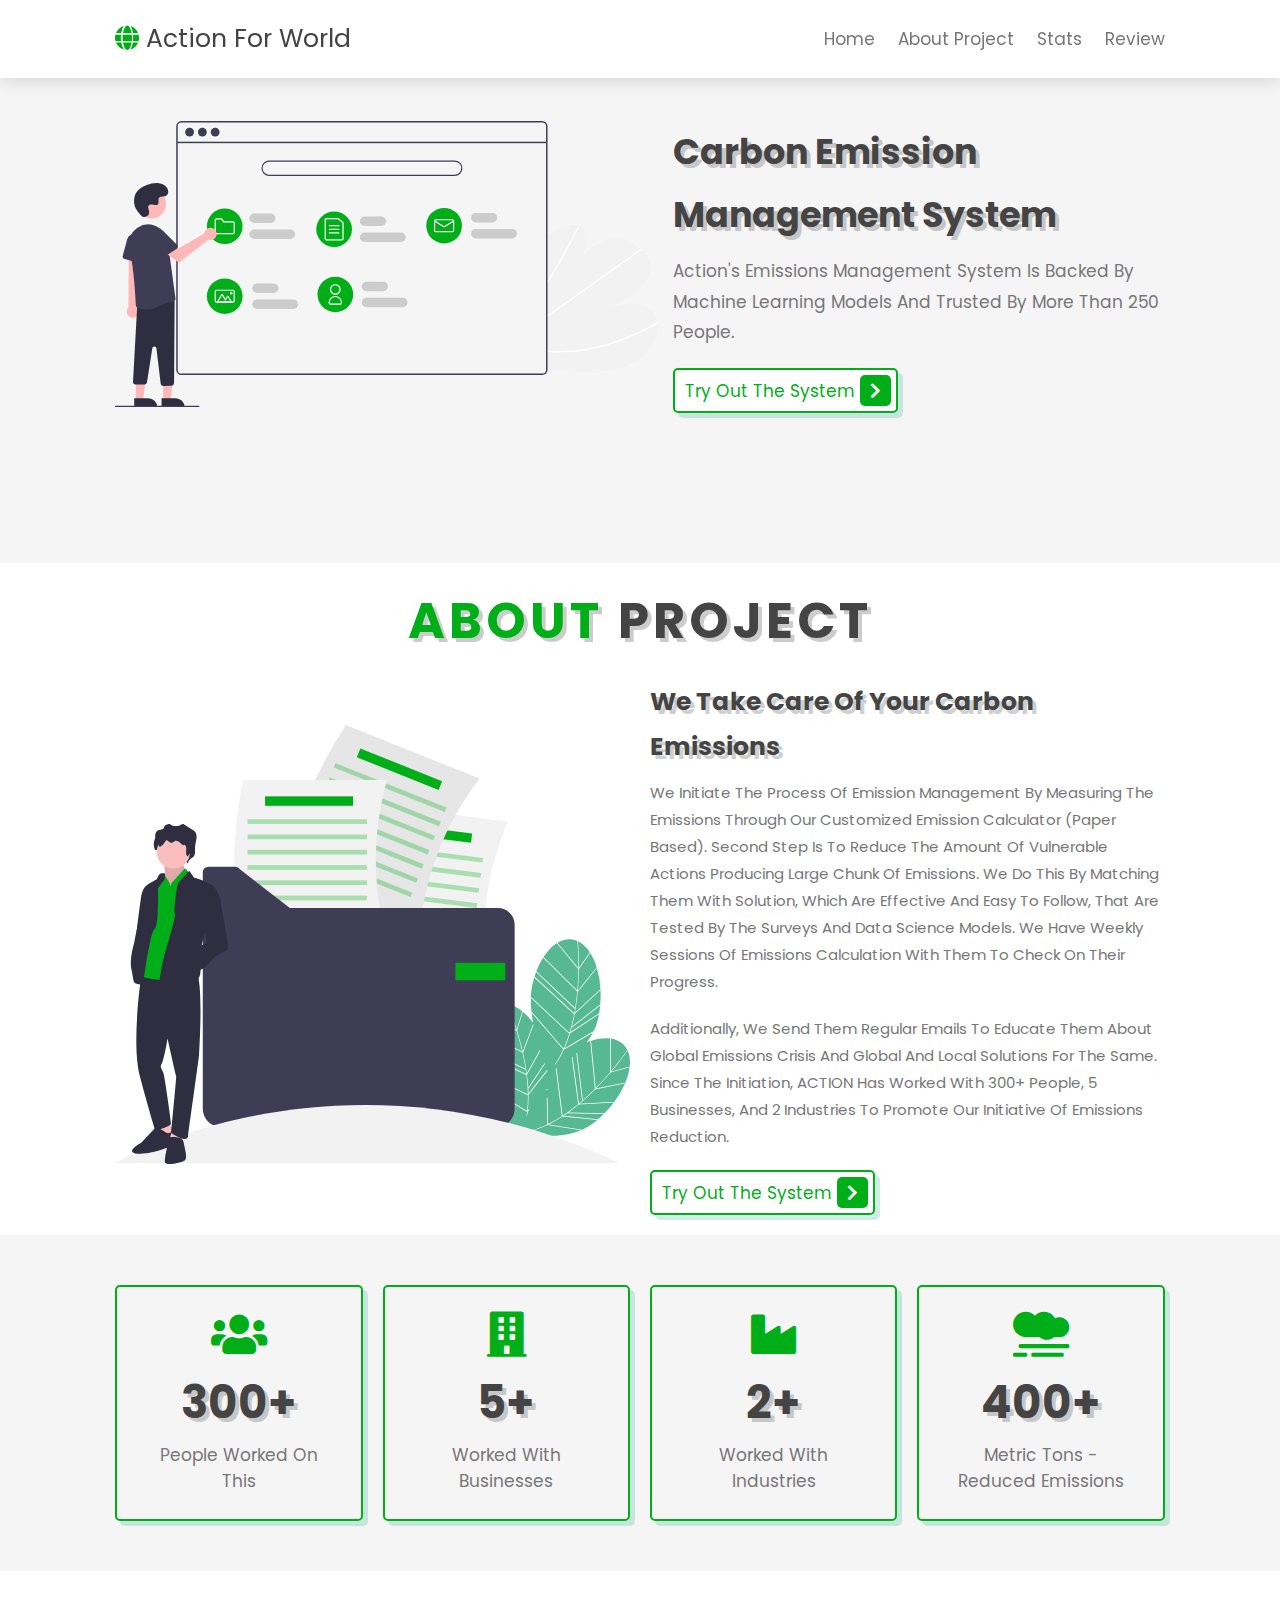
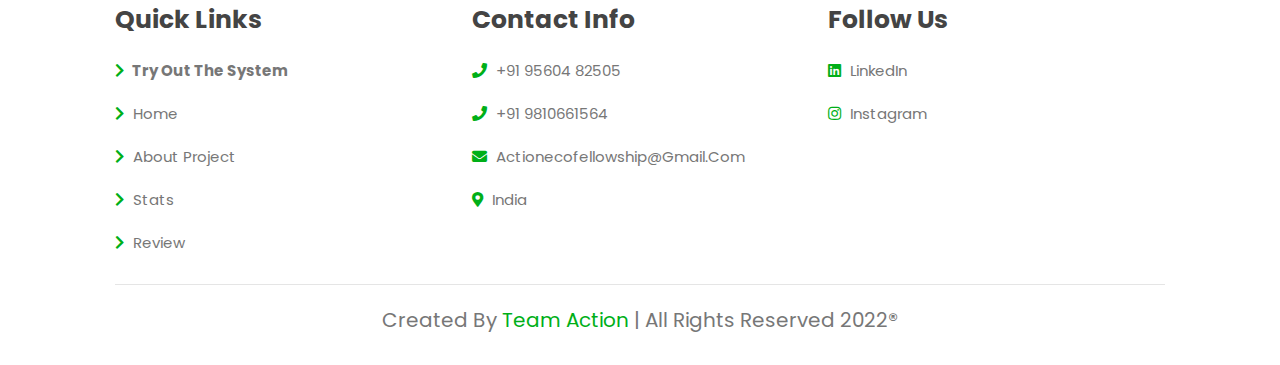
<file: Carbon-Emission/index.html>
<!DOCTYPE html>
<html lang="en">
<head>
    <meta charset="UTF-8">
    <meta http-equiv="X-UA-Compatible" content="IE=edge">
    <meta name="viewport" content="width=device-width, initial-scale=1.0">
    <title>Carbon Emission Management System - Action For World</title>

    <!-- font awesome cdn link  -->
    <link rel="stylesheet" href="https://cdnjs.cloudflare.com/ajax/libs/font-awesome/5.15.4/css/all.min.css">
    <link rel="shortcut icon" type="image/jpg" href="../images/favicon.png"/>
    <!-- custom css file link  -->
    <link rel="stylesheet" href="css/style.css">

    <!-- Global site tag (gtag.js) - Google Analytics -->
<script async src="https://www.googletagmanager.com/gtag/js?id=G-N1JTFX3BQP"></script>
<script>
  window.dataLayer = window.dataLayer || [];
  function gtag(){dataLayer.push(arguments);}
  gtag('js', new Date());

  gtag('config', 'G-N1JTFX3BQP');
</script>

</head>
<body>
<!-- header section starts  -->

<header class="header">

    <a href="#" class="logo"> <i class="fas fa-globe"></i> Action For World</a>

    <nav class="navbar">
        <a href="#home">home</a>        
        <a href="#about">about Project</a>
        <a href="#stats">Stats</a>
<!--        <a href="#services">Our Process</a> -->
        <a href="#review">review</a>
    </nav>

    <div id="menu-btn" class="fas fa-bars"></div>
</header>

<!-- header section ends -->

<!-- home section starts  -->

<section class="home" id="home">

    <div class="image">
        <img src="image/home-img.svg" alt="">
    </div>

    <div class="content">
        <h3>Carbon Emission Management System</h3>
        <p> Action's Emissions Management System is backed by Machine Learning models and trusted by more than 250 people.</p>
    <a href="https://forms.gle/ipSqg8ZMGxqA1Rpm9" class="btn">Try Out the system<span class="fas fa-chevron-right"></span> </a>
    </div>

</section>

<!-- home section ends -->

<!-- about section starts  -->

<section class="about" id="about">

    <h1 class="heading"> <span>About</span> Project</h1>

    <div class="row">

        <div class="image">
            <img src="image/about-project.svg" alt="">
        </div>

        <div class="content">
            <h3>we take care of your carbon emissions</h3>
            <p>We initiate the process of emission management by measuring the emissions through our customized Emission Calculator (Paper based). Second step is to reduce the amount of vulnerable actions producing large chunk of emissions. We do this by matching them with solution, which are effective and easy to follow, that are tested by the surveys and Data Science models. We have weekly sessions of emissions calculation with them to check on their progress. </p>
            <p>Additionally, we send them regular emails to educate them about Global Emissions Crisis and global and local solutions for the same. Since the initiation, ACTION has worked with 300+ people, 5 Businesses, and 2 Industries to promote our initiative of emissions reduction.</p>
            <a href="https://forms.gle/ipSqg8ZMGxqA1Rpm9" class="btn">Try Out the system<span class="fas fa-chevron-right"></span> </a>
        </div>

    </div>

</section>

<!-- about section ends -->

<!-- icons section starts  -->

<section class="icons-container" id="stats">

    <div class="icons">
        <i class="fas fa-users"></i>
        <h3>300+</h3>
        <p>People Worked On This</p>
    </div>

    <div class="icons">
        <i class="fas fa-building"></i>
        <h3>5+</h3>
        <p>Worked with businesses</p>
    </div>

    <div class="icons">
        <i class="fas fa-industry"></i>
        <h3>2+</h3>
        <p>Worked with Industries</p>
    </div>

    <div class="icons">
        <i class="fas fa-smog"></i>
        <h3>400+</h3>
        <p>Metric Tons - Reduced Emissions</p>
    </div>

</section>

<!-- icons section ends -->

<!-- services section starts  -->
<!--
<section class="services" id="services">

    <h1 class="heading"> our <span>services</span> </h1>

    <div class="box-container">

        <div class="box">
            <i class="fas fa-user-friends"></i>
            <h3>Free Carbon Emission Management</h3>
            <p>Lorem ipsum dolor sit amet consectetur, adipisicing elit. Ad, omnis.</p>
            <a href="#" class="btn"> learn more <span class="fas fa-chevron-right"></span> </a>
        </div>

        <div class="box">
            <i class="fas fa-ambulance"></i>
            <h3>Regular</h3>
            <p>Lorem ipsum dolor sit amet consectetur, adipisicing elit. Ad, omnis.</p>
            <a href="#" class="btn"> learn more <span class="fas fa-chevron-right"></span> </a>
        </div>

        <div class="box">
            <i class="fas fa-user-md"></i>
            <h3>expert doctors</h3>
            <p>Lorem ipsum dolor sit amet consectetur, adipisicing elit. Ad, omnis.</p>
            <a href="#" class="btn"> learn more <span class="fas fa-chevron-right"></span> </a>
        </div>

        <div class="box">
            <i class="fas fa-pills"></i>
            <h3>medicines</h3>
            <p>Lorem ipsum dolor sit amet consectetur, adipisicing elit. Ad, omnis.</p>
            <a href="#" class="btn"> learn more <span class="fas fa-chevron-right"></span> </a>
        </div>

        <div class="box">
            <i class="fas fa-procedures"></i>
            <h3>bed facility</h3>
            <p>Lorem ipsum dolor sit amet consectetur, adipisicing elit. Ad, omnis.</p>
            <a href="#" class="btn"> learn more <span class="fas fa-chevron-right"></span> </a>
        </div>

        <div class="box">
            <i class="fas fa-heartbeat"></i>
            <h3>total care</h3>
            <p>Lorem ipsum dolor sit amet consectetur, adipisicing elit. Ad, omnis.</p>
            <a href="#" class="btn"> learn more <span class="fas fa-chevron-right"></span> </a>
        </div>

    </div>

</section>

<center><a href="#" class="btn"> Try it out<span class="fas fa-chevron-right"></span> </a></center>
-->
<!-- services section ends -->

<!-- review section starts  -->

<!-- <section class="review" id="review">
    
    <h1 class="heading"> User's <span>review</span> </h1>

    <div class="box-container">

        <div class="box">
            <img src="image/pic-1.png" alt="">
            <h3>john deo</h3>
            <div class="stars">
                <i class="fas fa-star"></i>
                <i class="fas fa-star"></i>
                <i class="fas fa-star"></i>
                <i class="fas fa-star"></i>
                <i class="fas fa-star-half-alt"></i>
            </div>
            <p class="text">Lorem ipsum dolor sit amet consectetur adipisicing elit. Laboriosam sapiente nihil aperiam? Repellat sequi nisi aliquid perspiciatis libero nobis rem numquam nesciunt alias sapiente minus voluptatem, reiciendis consequuntur optio dolorem!</p>
        </div>

        <div class="box">
            <img src="image/pic-2.png" alt="">
            <h3>john deo</h3>
            <div class="stars">
                <i class="fas fa-star"></i>
                <i class="fas fa-star"></i>
                <i class="fas fa-star"></i>
                <i class="fas fa-star"></i>
                <i class="fas fa-star-half-alt"></i>
            </div>
            <p class="text">Lorem ipsum dolor sit amet consectetur adipisicing elit. Laboriosam sapiente nihil aperiam? Repellat sequi nisi aliquid perspiciatis libero nobis rem numquam nesciunt alias sapiente minus voluptatem, reiciendis consequuntur optio dolorem!</p>
        </div>

        <div class="box">
            <img src="image/pic-3.png" alt="">
            <h3>john deo</h3>
            <div class="stars">
                <i class="fas fa-star"></i>
                <i class="fas fa-star"></i>
                <i class="fas fa-star"></i>
                <i class="fas fa-star"></i>
                <i class="fas fa-star-half-alt"></i>
            </div>
            <p class="text">Lorem ipsum dolor sit amet consectetur adipisicing elit. Laboriosam sapiente nihil aperiam? Repellat sequi nisi aliquid perspiciatis libero nobis rem numquam nesciunt alias sapiente minus voluptatem, reiciendis consequuntur optio dolorem!</p>
        </div>

    </div>

</section> -->

<!-- review section ends -->

<!-- footer section starts  -->

<section class="footer">

    <div class="box-container">

        <div class="box">
            <h3>quick links</h3>
            <b><a href="https://forms.gle/ipSqg8ZMGxqA1Rpm9"> <i class="fas fa-chevron-right"></i> Try Out the system </a></b>
            <a href="#home"> <i class="fas fa-chevron-right"></i> home </a>
            <a href="#about"> <i class="fas fa-chevron-right"></i> About Project</a>
            <a href="#stats"> <i class="fas fa-chevron-right"></i> Stats </a>
            <a href="#review"> <i class="fas fa-chevron-right"></i> review </a>
        </div>

        <div class="box">
            <h3>contact info</h3>
            <a href="#"> <i class="fas fa-phone"></i> +91 95604 82505</a>
            <a href="#"> <i class="fas fa-phone"></i> +91 9810661564</a>
            <a href="#"> <i class="fas fa-envelope"></i> actionecofellowship@gmail.com </a>
            <a href="#"> <i class="fas fa-map-marker-alt"></i> India </a>
        </div>

        <div class="box">
            <h3>follow us</h3>
            <a href="https://www.linkedin.com/company/action-for-world"> <i class="fab fa-linkedin"></i> LinkedIn </a>
            <a href="https://www.instagram.com/action.for.world/"> <i class="fab fa-instagram"></i> instagram </a>
        </div>

    </div>

    <div class="credit"> created by <span>Team Action</span> | all rights reserved 2022® </div>

</section>

<!-- footer section ends -->


















<!-- custom js file link  -->
<script src="js/script.js"></script>

</body>
</html>
</file>
<file: Carbon-Emission/css/style.css>
@import url('https://fonts.googleapis.com/css2?family=Poppins:wght@100;200;300;400;500;600;700&display=swap');

:root{
    --green:#00AF18;
    --black:#444;
    --light-color:#777;
    --box-shadow:.5rem .5rem 0 rgba(22, 160, 133, .2);
    --text-shadow:.4rem .4rem 0 rgba(0, 0, 0, .2);
    --border:.2rem solid var(--green);
}

*{
    font-family: 'Poppins', sans-serif;
    margin:0; padding: 0;
    box-sizing: border-box;
    outline: none; border: none;
    text-transform: capitalize;
    transition: all .2s ease-out;
    text-decoration: none;
}

html{
    font-size: 62.5%;
    overflow-x: hidden;
    scroll-padding-top: 7rem;
    scroll-behavior: smooth;
}

section{
    padding:2rem 9%;
}

section:nth-child(even){
    background: #f5f5f5;
}

.heading{
    text-align: center;
    padding-bottom: 2rem;
    text-shadow: var(--text-shadow);
    text-transform: uppercase;
    color:var(--black);
    font-size: 5rem;
    letter-spacing: .4rem;
}

.heading span{
    text-transform: uppercase;
    color:var(--green);
}

.btn{
    display: inline-block;
    margin-top: 1rem;
    padding: .5rem;
    padding-left: 1rem;
    border:var(--border);
    border-radius: .5rem;
    box-shadow: var(--box-shadow);
    color:var(--green);
    cursor: pointer;
    font-size: 1.7rem;
    background: #fff;
}

.btn span{
    padding:.7rem 1rem;
    border-radius: .5rem;
    background: var(--green);
    color:#fff;
    margin-left: .5rem;
}

.btn:hover{
    background: var(--green);
    color:#fff;
}

.btn:hover span{
    color: var(--green);
    background:#fff;
    margin-left: 1rem;
}

.header{
    padding:2rem 9%;
    position: fixed;
    top:0; left: 0; right: 0;
    z-index: 1000;
    box-shadow: 0 .5rem 1.5rem rgba(0, 0, 0, .1);
    display: flex;
    align-items: center;
    justify-content: space-between;
    background: #fff;
}

.header .logo{
    font-size: 2.5rem;
    color: var(--black);
}

.header .logo i{
    color: var(--green);
}

.header .navbar a{
    font-size: 1.7rem;
    color: var(--light-color);
    margin-left: 2rem;
}

.header .navbar a:hover{
    color: var(--green);
}

#menu-btn{
    font-size: 2.5rem;
    border-radius: .5rem;
    background: #eee;
    color:var(--green);
    padding: 1rem 1.5rem;
    cursor: pointer;
    display: none;
}

.home{
    display: flex;
    align-items: center;
    flex-wrap: wrap;
    gap:1.5rem;
    padding-top: 12rem;
    padding-bottom: 15rem;
}

.home .image{
    flex:1 1 50rem;
}

.home .image img{
    width: 100%;
}

.home .content{
    flex:1 1 45rem;
}

.home .content h3{
    font-size: 3.5rem;
    color:var(--black);
    line-height: 1.8;
    text-shadow: var(--text-shadow);
}

.home .content p{
    font-size: 1.7rem;
    color:var(--light-color);
    line-height: 1.8;
    padding: 1rem 0;
}

.icons-container{
    display: grid;
    gap:2rem;
    grid-template-columns: repeat(auto-fit, minmax(20rem, 1fr));
    padding-top: 5rem;
    padding-bottom: 5rem;
}

.icons-container .icons{
    border:var(--border);
    box-shadow: var(--box-shadow);
    border-radius: .5rem;
    text-align: center;
    padding: 2.5rem;
}

.icons-container .icons i{
    font-size: 4.5rem;
    color:var(--green);
    padding-bottom: .7rem;
}

.icons-container .icons h3{
    font-size: 4.5rem;
    color:var(--black);
    padding: .5rem 0;
    text-shadow: var(--text-shadow);
}

.icons-container .icons p{
    font-size: 1.7rem;
    color:var(--light-color);
}

.services .box-container{
    display: grid;
    grid-template-columns: repeat(auto-fit, minmax(27rem, 1fr));
    gap:2rem;
}

.services .box-container .box{
    background:#fff;
    border-radius: .5rem;
    box-shadow: var(--box-shadow);
    border:var(--border);
    padding: 2.5rem;
}

.services .box-container .box i{
    color: var(--green);
    font-size: 5rem;
    padding-bottom: .5rem;
}

.services .box-container .box h3{
    color: var(--black);
    font-size: 2.5rem;
    padding:1rem 0;
}

.services .box-container .box p{
    color: var(--light-color);
    font-size: 1.4rem;
    line-height: 2;
}

.about .row{
    display: flex;
    align-items: center;
    flex-wrap: wrap;
    gap:2rem;
}

.about .row .image{
    flex:1 1 45rem;
}

.about .row .image img{
    width: 100%;
}

.about .row .content{
    flex:1 1 45rem;
}

.about .row .content h3{
    color: var(--black);
    text-shadow: var(--text-shadow);
    font-size: 2.5rem;
    line-height: 1.8;
}

.about .row .content p{
    color: var(--light-color);
    padding:1rem 0;
    font-size: 1.5rem;
    line-height: 1.8;
}

.doctors .box-container{
    display: grid;
    grid-template-columns: repeat(auto-fit, minmax(30rem, 1fr));
    gap:2rem;
}

.doctors .box-container .box{
    text-align: center;
    background:#fff;
    border-radius: .5rem;
    border:var(--border);
    box-shadow: var(--box-shadow);
    padding:2rem;
}

.doctors .box-container .box img{
    height: 20rem;
    border:var(--border);
    border-radius: .5rem;
    margin-top: 1rem;
    margin-bottom: 1rem;
}

.doctors .box-container .box h3{
    color:var(--black);
    font-size: 2.5rem;
}

.doctors .box-container .box span{
    color:var(--green);
    font-size: 1.5rem;
}

.doctors .box-container .box .share{
    padding-top: 2rem;
}

.doctors .box-container .box .share a{
    height: 5rem;
    width: 5rem;
    line-height: 4.5rem;
    font-size: 2rem;
    color:var(--green);
    border-radius: .5rem;
    border:var(--border);
    margin:.3rem;
}

.doctors .box-container .box .share a:hover{
    background:var(--green);
    color:#fff;
    box-shadow: var(--box-shadow);
}

.book .row{
    display: flex;
    align-items: center;
    flex-wrap: wrap;
    gap:2rem;
}
 
.book .row .image{
    flex:1 1 45rem;
}

.book .row .image img{
    width: 100%;
}

.book .row form{
    flex:1 1 45rem;
    background: #fff;
    border:var(--border);
    box-shadow: var(--box-shadow);
    text-align: center;
    padding: 2rem;
    border-radius: .5rem;
}

.book .row form h3{
    color:var(--black);
    padding-bottom: 1rem;
    font-size: 3rem;
}

.book .row form .box{
    width: 100%;
    margin:.7rem 0;
    border-radius: .5rem;
    border:var(--border);
    font-size: 1.6rem;
    color: var(--black);
    text-transform: none;
    padding: 1rem;
}

.book .row form .btn{
    padding:1rem 4rem;
}

.review .box-container{
    display: grid;
    grid-template-columns: repeat(auto-fit, minmax(27rem, 1fr));
    gap:2rem;
}

.review .box-container .box{
    border:var(--border);
    box-shadow: var(--box-shadow);
    border-radius: .5rem;
    padding:2.5rem;
    background: #fff;
    text-align: center;
    position: relative;
    overflow: hidden;
    z-index: 0;
}

.review .box-container .box img{
    height: 10rem;
    width: 10rem;
    border-radius: 50%;
    object-fit: cover;
    border:.5rem solid #fff;
}

.review .box-container .box h3{
    color:#fff;
    font-size: 2.2rem;
    padding:.5rem 0;
}

.review .box-container .box .stars i{
    color:#fff;
    font-size: 1.5rem;
}

.review .box-container .box .text{
    color:var(--light-color);
    line-height: 1.8;
    font-size: 1.6rem;
    padding-top: 4rem;
}

.review .box-container .box::before{
    content: '';
    position: absolute;
    top:-4rem; left: 50%;
    transform:translateX(-50%);
    background:var(--green);
    border-bottom-left-radius: 50%;
    border-bottom-right-radius: 50%;
    height: 25rem;
    width: 120%;
    z-index: -1;
}

.blogs .box-container{
    display: grid;
    grid-template-columns: repeat(auto-fit, minmax(30rem, 1fr));
    gap:2rem;
}

.blogs .box-container .box{
    border:var(--border);
    box-shadow: var(--box-shadow);
    border-radius: .5rem;
    padding: 2rem;
}

.blogs .box-container .box .image{
    height: 20rem;
    overflow:hidden;
    border-radius: .5rem;
}

.blogs .box-container .box .image img{
    height: 100%;
    width: 100%;
    object-fit: cover;
}

.blogs .box-container .box:hover .image img{
    transform:scale(1.2);
}

.blogs .box-container .box .content{
    padding-top: 1rem;
}

.blogs .box-container .box .content .icon{
    padding: 1rem 0;
    display: flex;
    align-items: center;
    justify-content: space-between;
}

.blogs .box-container .box .content .icon a{
    font-size: 1.4rem;
    color: var(--light-color);
}

.blogs .box-container .box .content .icon a:hover{
    color:var(--green);
}

.blogs .box-container .box .content .icon a i{
    padding-right: .5rem;
    color: var(--green);
}

.blogs .box-container .box .content h3{
    color:var(--black);
    font-size: 3rem;
}

.blogs .box-container .box .content p{
    color:var(--light-color);
    font-size: 1.5rem;
    line-height: 1.8;
    padding:1rem 0;
}

.footer .box-container{
    display: grid;
    grid-template-columns: repeat(auto-fit, minmax(22rem, 1fr));
    gap:2rem;
}

.footer .box-container .box h3{
    font-size: 2.5rem;
    color:var(--black);
    padding: 1rem 0;
}

.footer .box-container .box a{
    display: block;
    font-size: 1.5rem;
    color:var(--light-color);
    padding: 1rem 0;
}

.footer .box-container .box a i{
    padding-right: .5rem;
    color:var(--green);
}

.footer .box-container .box a:hover i{
    padding-right:2rem;
}

.footer .credit{
    padding: 1rem;
    padding-top: 2rem;
    margin-top: 2rem;
    text-align: center;
    font-size: 2rem;
    color:var(--light-color);
    border-top: .1rem solid rgba(0, 0, 0, .1);
}

.footer .credit span{
    color:var(--green);
}









/* media queries  */
@media (max-width:991px){

    html{
        font-size: 55%;
    }

    .header{
        padding: 2rem;
    }

    section{
        padding:2rem;
    }

}

@media (max-width:768px){

    #menu-btn{
        display: initial;
    }

    .header .navbar{
        position: absolute;
        top:115%; right: 2rem;
        border-radius: .5rem;
        box-shadow: var(--box-shadow);
        width: 30rem;
        border: var(--border);
        background: #fff;
        transform: scale(0);
        opacity: 0;
        transform-origin: top right;
        transition: none;
    }

    .header .navbar.active{
        transform: scale(1);
        opacity: 1;
        transition: .2s ease-out;
    }

    .header .navbar a{
        font-size: 2rem;
        display: block;
        margin:2.5rem;
    }

}

@media (max-width:450px){

    html{
        font-size: 50%;
    }

}
</file>
